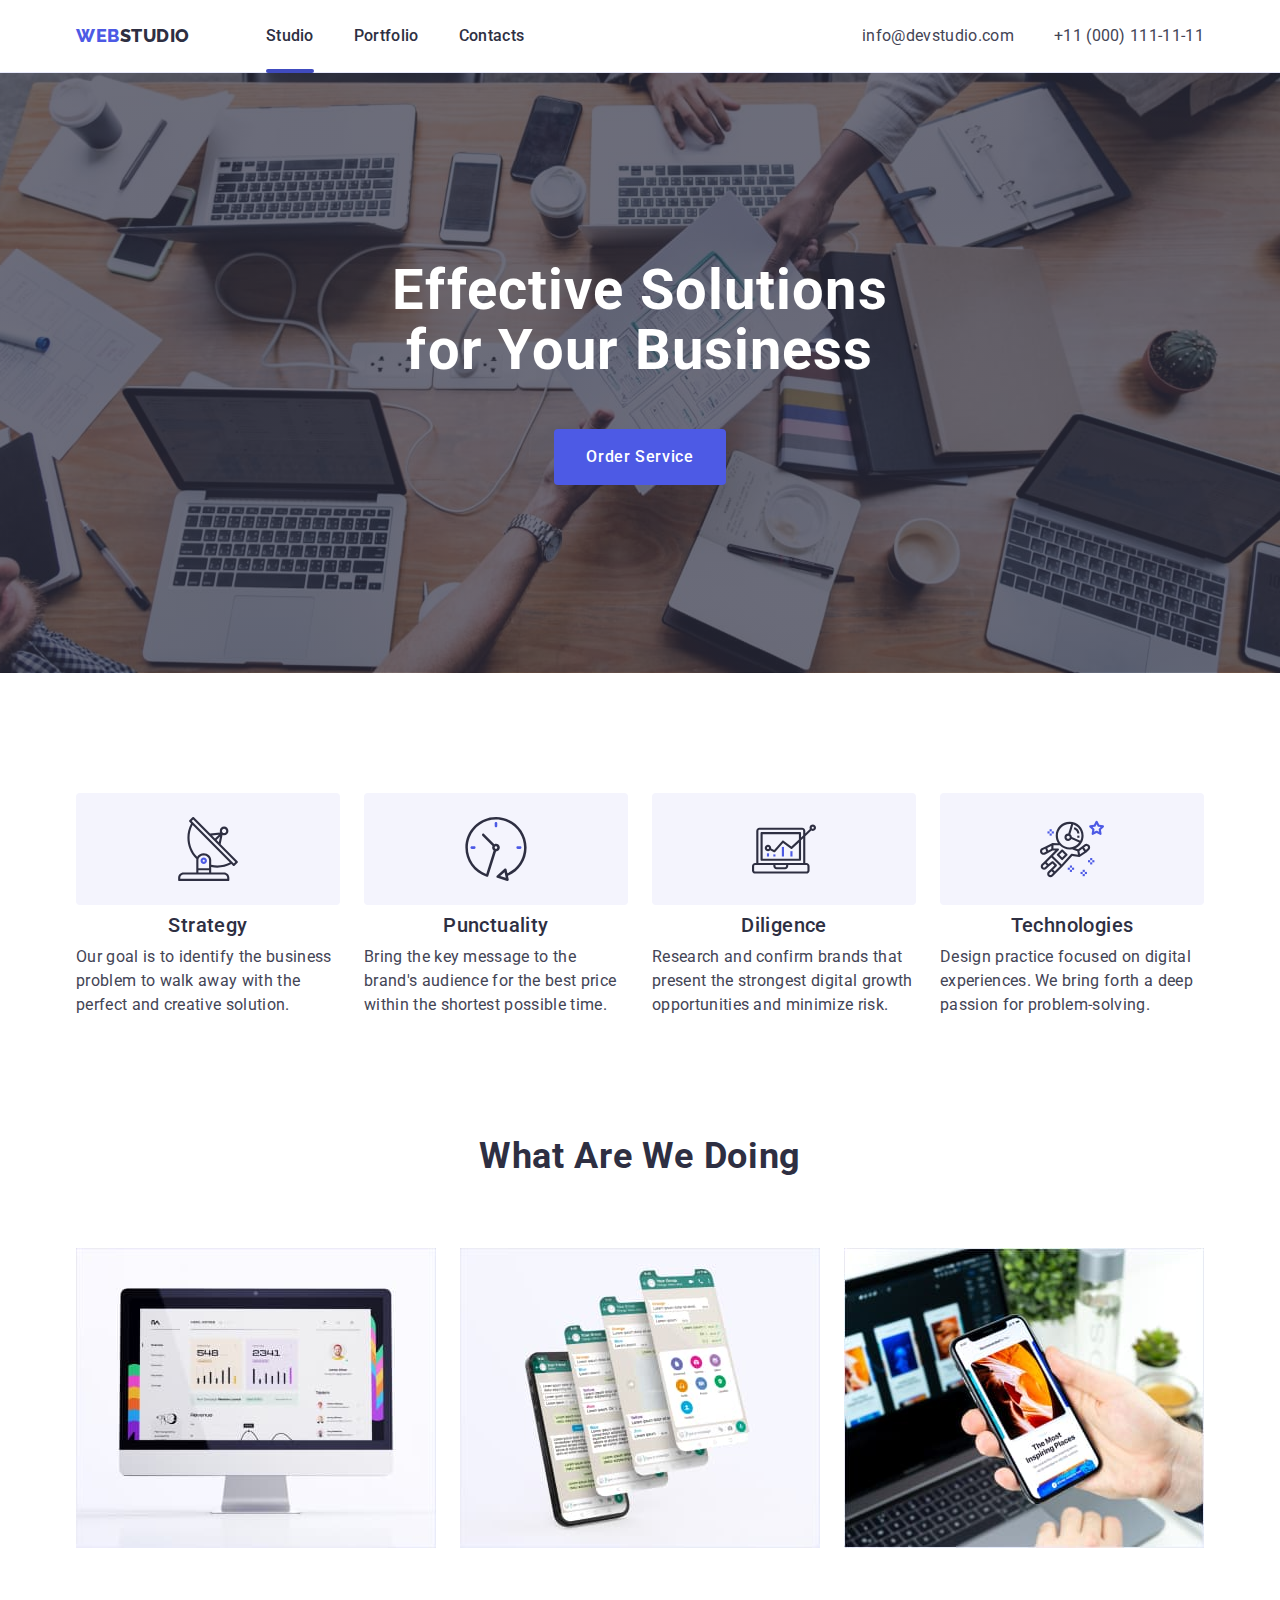
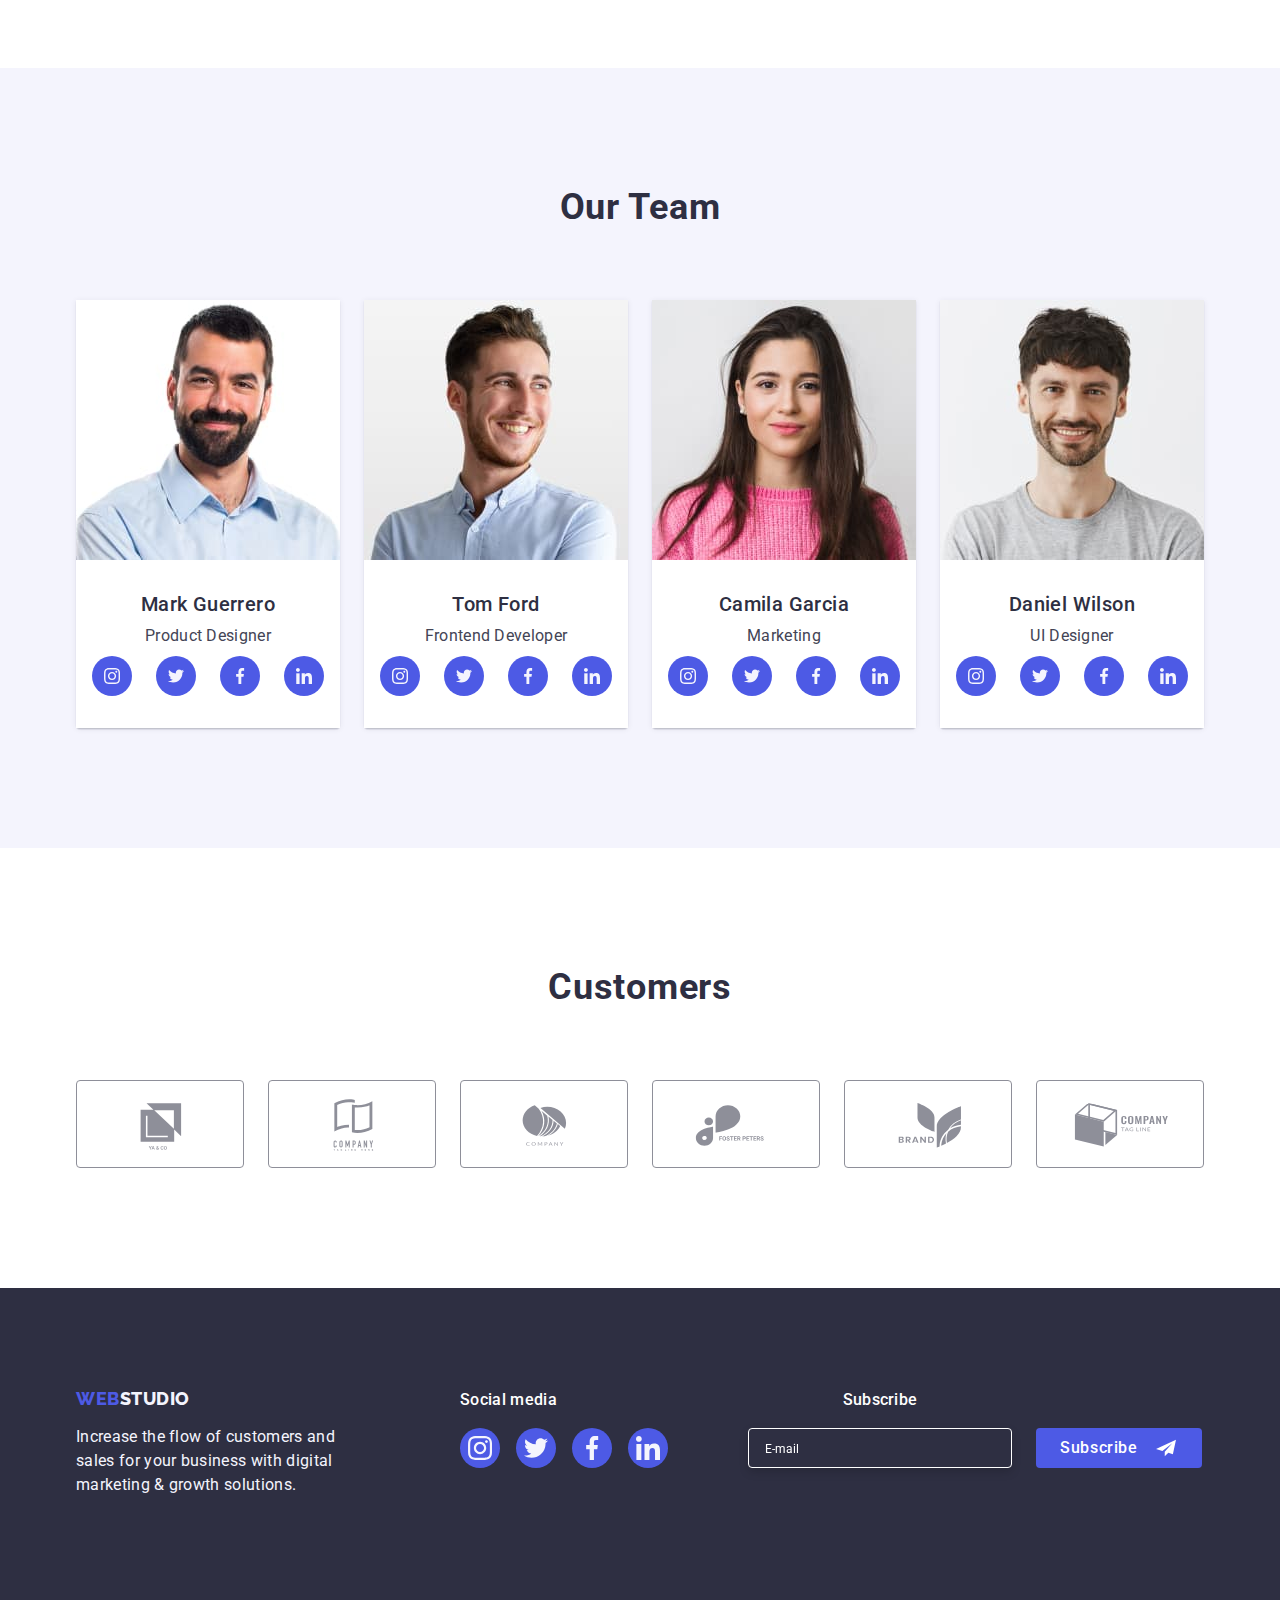
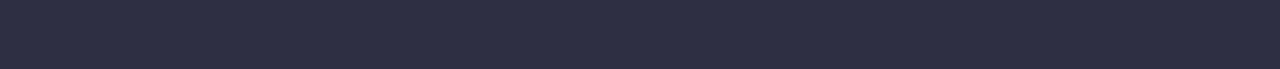
<file: index.html>
<!DOCTYPE html>
<html lang="en">
  <head>
    <meta charset="UTF-8" />
    <meta http-equiv="X-UA-Compatible" content="IE=edge" />
    <meta name="viewport" content="width=device-width, initial-scale=1.0" />

    <link rel="preconnect" href="https://fonts.googleapis.com" />
    <link rel="preconnect" href="https://fonts.gstatic.com" crossorigin />
    <link
      href="https://fonts.googleapis.com/css2?family=Raleway:wght@800&family=Roboto:wght@400;500;700;900&display=swap"
      rel="stylesheet"
    />
    <title>Studio</title>
    <link
      rel="stylesheet"
      href="https://cdn.jsdelivr.net/npm/modern-normalize@1.1.0/modern-normalize.min.css"
    />
    <link rel="stylesheet" href="./css/styles.css" />
    <link rel="stylesheet" href="./css/media.css" />
    <link rel="stylesheet" href="./css/mobile.css" />
  </head>

  <body>
    <!--============================Header =========================-->
    <header class="header">
      <div class="container page-header-container">
        <nav class="navigate">
          <a href="./index.html" class="logo link"
            >Web<span class="logo-color">Studio</span></a
          >
          <ul class="site-nav list">
            <li class="head-link">
              <a href="./index.html" class="link padding-link activ">Studio</a>
            </li>
            <li class="head-link">
              <a href="./portfolio.html" class="link padding-link">Portfolio</a>
            </li>
            <li class="head-link"><a href="" class="link padding-link">Contacts</a></li>
          </ul>
        </nav>
        <button type="button" class="mobile-menu-open" data-menu-open>
          <svg width="32" height="22" class="mobile-menu-clik">
            <use href="./images/icons.svg#icon-menu"></use>
          </svg>
        </button>
        <address class="auth-address">
          <ul class="auth-nav list">
            <li>
              <a href="mailto:info@devstudio.com" class="link padding-link-auth"
                >info@devstudio.com</a
              >
            </li>
            <li>
              <a href="tel:+110001111111" class="link padding-link-auth"
                >+11 (000) 111-11-11</a
              >
            </li>
          </ul>
        </address>
      </div>
      <!-- ==================Mobile-menu====================== -->
      <div class="mobile-menu-window" data-menu>
        <div class="container mobile-menu-container">
          <div>
            <button type="button" class="mobile-menu-close" data-menu-close>
              <svg width="8" height="8" class="button-effects">
                <use href="./images/icons.svg#icon-close"></use>
              </svg>
            </button>
            <ul class="site-nav-menu list">
              <li class="head-link-menu">
                <a
                  href="./index.html"
                  class="link padding-link-menu padding-link-menu-color"
                  >Studio</a
                >
              </li>
              <li class="head-link-menu">
                <a href="./portfolio.html" class="link padding-link-menu">Portfolio</a>
              </li>
              <li class="head-link-menu">
                <a href="" class="link padding-link-menu">Contacts</a>
              </li>
            </ul>
          </div>
          <div>
            <ul class="auth-nav-menu list">
              <li class="mobile-menu-adress">
                <a
                  href="tel:+110001111111"
                  class="link padding-link-menu padding-link-number"
                  >+11 (000) 111-11-11</a
                >
              </li>
              <li>
                <a
                  href="mailto:info@devstudio.com"
                  class="link padding-link-menu padding-link-mail"
                  >info@devstudio.com</a
                >
              </li>
            </ul>
            <ul class="social-link-menu list">
              <li class="social-link-item">
                <a href="" class="social-list-link">
                  <svg width="16" height="16" class="social-link-net-menu">
                    <use href="./images/icons.svg#icon-instagram"></use>
                  </svg>
                </a>
              </li>
              <li class="social-link-item">
                <a href="" class="social-list-link-menu">
                  <svg width="16" height="16" class="social-link-net-menu">
                    <use href="./images/icons.svg#icon-twitter"></use>
                  </svg>
                </a>
              </li>
              <li class="social-link-item">
                <a href="" class="social-list-link">
                  <svg width="16" height="16" class="social-link-net-menu">
                    <use href="./images/icons.svg#icon-facebook"></use>
                  </svg>
                </a>
              </li>
              <li class="social-link-item">
                <a href="" class="social-list-link">
                  <svg width="16" height="16" class="social-link-net">
                    <use href="./images/icons.svg#icon-linkedin"></use>
                  </svg>
                </a>
              </li>
            </ul>
          </div>
        </div>
      </div>
    </header>
    <!---------------------------Section 1 --------------------------------->
    <main>
      <section class="hero">
        <div class="container">
          <h1 class="hero-title">Effective Solutions for Your Business</h1>
          <button type="button" class="button" data-modal-open>Order Service</button>
        </div>
      </section>
      <!-- =====================section 2 ==============================-->
      <section class="section section-features">
        <div class="container">
          <h2 class="visually-hidden">features</h2>
          <ul class="feature-list list">
            <li class="feature-text">
              <div class="feature-icon">
                <svg width="64" height="64">
                  <use href="./images/icons.svg#icon-antenna"></use>
                </svg>
              </div>
              <h3 class="title">Strategy</h3>
              <p class="text">
                Our goal is to identify the business problem to walk away with the perfect
                and creative solution.
              </p>
            </li>
            <li class="feature-text">
              <div class="feature-icon">
                <svg width="64" height="64">
                  <use href="./images/icons.svg#icon-clock"></use>
                </svg>
              </div>
              <h3 class="title">Punctuality</h3>
              <p class="text">
                Bring the key message to the brand's audience for the best price within
                the shortest possible time.
              </p>
            </li>
            <li class="feature-text">
              <div class="feature-icon">
                <svg width="64" height="64">
                  <use href="./images/icons.svg#icon-diagram"></use>
                </svg>
              </div>
              <h3 class="title">Diligence</h3>
              <p class="text">
                Research and confirm brands that present the strongest digital growth
                opportunities and minimize risk.
              </p>
            </li>
            <li class="feature-text">
              <div class="feature-icon">
                <svg width="64" height="64">
                  <use href="./images/icons.svg#icon-astronaut"></use>
                </svg>
              </div>
              <h3 class="title">Technologies</h3>
              <p class="text">
                Design practice focused on digital experiences. We bring forth a deep
                passion for problem-solving.
              </p>
            </li>
          </ul>
        </div>
      </section>

      <!--=========================section 3 ============================-->
      <section class="section-work">
        <div class="container">
          <h2 class="section-title">What are we doing</h2>
          <ul class="work-list list">
            <li class="work-img">
              <img src="./images/img1.jpg" alt="overview" width="360" />
            </li>
            <li class="work-img">
              <img src="./images/img2.jpg" alt="mobile" width="360" />
            </li>
            <li class="work-img">
              <img src="./images/img3.jpg" alt="design" width="360" />
            </li>
          </ul>
        </div>
      </section>
      <!--========================section 4 =============================-->
      <section class="section section-team">
        <div class="container">
          <h2 class="section-title">Our Team</h2>
          <ul class="team-list list">
            <li class="team-pic">
              <img src="./images/Mark.jpg" alt="Mark" width="264" />
              <div class="team-name-prof">
                <h3 class="title-team">Mark Guerrero</h3>
                <p class="text-team">Product Designer</p>
                <ul class="social-link list">
                  <li class="social-link-item">
                    <a href="" class="social-list-link">
                      <svg width="16" height="16" class="social-link-net">
                        <use href="./images/icons.svg#icon-instagram"></use>
                      </svg>
                    </a>
                  </li>
                  <li class="social-link-item">
                    <a href="" class="social-list-link">
                      <svg width="16" height="16" class="social-link-net">
                        <use href="./images/icons.svg#icon-twitter"></use>
                      </svg>
                    </a>
                  </li>
                  <li class="social-link-item">
                    <a href="" class="social-list-link">
                      <svg width="16" height="16" class="social-link-net">
                        <use href="./images/icons.svg#icon-facebook"></use>
                      </svg>
                    </a>
                  </li>
                  <li class="social-link-item">
                    <a href="" class="social-list-link">
                      <svg width="16" height="16" class="social-link-net">
                        <use href="./images/icons.svg#icon-linkedin"></use>
                      </svg>
                    </a>
                  </li>
                </ul>
              </div>
            </li>
            <li class="team-pic">
              <img src="./images/Tom.jpg" alt="Tom" width="264" />
              <div class="team-name-prof">
                <h3 class="title-team">Tom Ford</h3>
                <p class="text-team">Frontend Developer</p>
                <ul class="social-link list">
                  <li class="social-link-item">
                    <a href="" class="social-list-link">
                      <svg width="16" height="16" class="social-link-net">
                        <use href="./images/icons.svg#icon-instagram"></use>
                      </svg>
                    </a>
                  </li>
                  <li class="social-link-item">
                    <a href="" class="social-list-link">
                      <svg width="16" height="16" class="social-link-net">
                        <use href="./images/icons.svg#icon-twitter"></use>
                      </svg>
                    </a>
                  </li>
                  <li class="social-link-item">
                    <a href="" class="social-list-link">
                      <svg width="16" height="16" class="social-link-net">
                        <use href="./images/icons.svg#icon-facebook"></use>
                      </svg>
                    </a>
                  </li>
                  <li class="social-link-item">
                    <a href="" class="social-list-link">
                      <svg width="16" height="16" class="social-link-net">
                        <use href="./images/icons.svg#icon-linkedin"></use>
                      </svg>
                    </a>
                  </li>
                </ul>
              </div>
            </li>
            <li class="team-pic">
              <img src="./images/Camila.jpg" alt="Camila" width="264" />
              <div class="team-name-prof">
                <h3 class="title-team">Camila Garcia</h3>
                <p class="text-team">Marketing</p>
                <ul class="social-link list">
                  <li class="social-link-item">
                    <a href="" class="social-list-link">
                      <svg width="16" height="16" class="social-link-net">
                        <use href="./images/icons.svg#icon-instagram"></use>
                      </svg>
                    </a>
                  </li>
                  <li class="social-link-item">
                    <a href="" class="social-list-link">
                      <svg width="16" height="16" class="social-link-net">
                        <use href="./images/icons.svg#icon-twitter"></use>
                      </svg>
                    </a>
                  </li>
                  <li class="social-link-item">
                    <a href="" class="social-list-link">
                      <svg width="16" height="16" class="social-link-net">
                        <use href="./images/icons.svg#icon-facebook"></use>
                      </svg>
                    </a>
                  </li>
                  <li class="social-link-item">
                    <a href="" class="social-list-link">
                      <svg width="16" height="16" class="social-link-net">
                        <use href="./images/icons.svg#icon-linkedin"></use>
                      </svg>
                    </a>
                  </li>
                </ul>
              </div>
            </li>
            <li class="team-pic">
              <img src="./images/Daniel.jpg" alt="Daniel" width="264" />
              <div class="team-name-prof">
                <h3 class="title-team">Daniel Wilson</h3>
                <p class="text-team">UI Designer</p>
                <ul class="social-link list">
                  <li class="social-link-item">
                    <a href="" class="social-list-link">
                      <svg width="16" height="16" class="social-link-net">
                        <use href="./images/icons.svg#icon-instagram"></use>
                      </svg>
                    </a>
                  </li>
                  <li class="social-link-item">
                    <a href="" class="social-list-link">
                      <svg width="16" height="16" class="social-link-net">
                        <use href="./images/icons.svg#icon-twitter"></use>
                      </svg>
                    </a>
                  </li>
                  <li class="social-link-item">
                    <a href="" class="social-list-link">
                      <svg width="16" height="16" class="social-link-net">
                        <use href="./images/icons.svg#icon-facebook"></use>
                      </svg>
                    </a>
                  </li>
                  <li class="social-link-item">
                    <a href="" class="social-list-link">
                      <svg width="16" height="16" class="social-link-net">
                        <use href="./images/icons.svg#icon-linkedin"></use>
                      </svg>
                    </a>
                  </li>
                </ul>
              </div>
            </li>
          </ul>
        </div>
      </section>
      <!-- ======================Section 5=============== -->
      <section class="section section-customers">
        <div class="container">
          <h2 class="section-title">Customers</h2>
          <ul class="client-link list">
            <li class="client-link-customer">
              <a href="" class="customers-link">
                <svg width="104" height="56" class="icon-color">
                  <use href="./images/icons.svg#icon-logo"></use>
                </svg>
              </a>
            </li>
            <li class="client-link-customer">
              <a href="" class="customers-link">
                <svg width="104" height="56" class="icon-color">
                  <use href="./images/icons.svg#icon-logo1"></use>
                </svg>
              </a>
            </li>
            <li class="client-link-customer">
              <a href="" class="customers-link">
                <svg width="104" height="56" class="icon-color">
                  <use href="./images/icons.svg#icon-logo2"></use>
                </svg>
              </a>
            </li>
            <li class="client-link-customer">
              <a href="" class="customers-link">
                <svg width="104" height="56" class="icon-color">
                  <use href="./images/icons.svg#icon-logo3"></use>
                </svg>
              </a>
            </li>
            <li class="client-link-customer">
              <a href="" class="customers-link">
                <svg width="104" height="56" class="icon-color">
                  <use href="./images/icons.svg#icon-logo4"></use>
                </svg>
              </a>
            </li>
            <li class="client-link-customer">
              <a href="" class="customers-link">
                <svg width="104" height="56" class="icon-color">
                  <use href="./images/icons.svg#icon-logo5"></use>
                </svg>
              </a>
            </li>
          </ul>
        </div>
      </section>
    </main>
    <!-- --------------------------Footer ------------------------------->
    <footer class="footer">
      <div class="container footer-section">
        <div class="footer-content">
          <a href="./index.html" class="logo link footer-link"
            >Web<span class="logo-footer">Studio</span></a
          >
          <p class="text-footer">
            Increase the flow of customers and sales for your business with digital
            marketing & growth solutions.
          </p>
        </div>
        <div class="social">
          <p class="social-media">Social media</p>
          <ul class="social-link-footer list">
            <li class="social-link-icon">
              <a href="#" class="social-link-icon-item">
                <svg width="24" height="24" class="social-link-hover">
                  <use href="./images/icons.svg#icon-instagram"></use>
                </svg>
              </a>
            </li>
            <li class="social-link-icon">
              <a href="#" class="social-link-icon-item">
                <svg width="24" height="24" class="social-link-hover">
                  <use href="./images/icons.svg#icon-twitter"></use>
                </svg>
              </a>
            </li>
            <li class="social-link-icon">
              <a href="#" class="social-link-icon-item">
                <svg width="24" height="24" class="social-link-hover">
                  <use href="./images/icons.svg#icon-facebook"></use>
                </svg>
              </a>
            </li>
            <li class="social-link-icon">
              <a href="#" class="social-link-icon-item">
                <svg width="24" height="24" class="social-link-hover">
                  <use href="./images/icons.svg#icon-linkedin"></use>
                </svg>
              </a>
            </li>
          </ul>
        </div>
        <div class="subscribe">
          <label class="subscribe-label">
            <span class="subscribe-title">Subscribe</span>
            <input
              type="email"
              name="user-email"
              class="subscribe-input"
              placeholder="E-mail"
            />
          </label>
          <button type="submit" class="subscribe-button">
            Subscribe
            <svg width="24" height="20" class="subscribe-link-footer">
              <use href="./images/icons.svg#icon-icon-send"></use>
            </svg>
          </button>
        </div>
      </div>
    </footer>
    <!-- ===========================Modal Window ===================== -->
    <div class="backdrop is-hidden" data-modal>
      <div class="modal-window">
        <button type="button" class="modal-button" data-modal-close>
          <svg width="8" height="8" class="button-effects">
            <use href="./images/icons.svg#icon-close"></use>
          </svg>
        </button>
        <p class="modal-title">Leave your contacts and we will call you back</p>
        <form>
          <div class="modal-menu">
            <label for="user-name" class="label-text">Name</label>
            <div class="input-wrap">
              <input type="text" name="user-name" class="modal-input" id="user-name" />
              <svg width="18" height="18" class="modal-icon">
                <use href="./images/icons.svg#icon-name"></use>
              </svg>
            </div>
          </div>
          <div class="modal-menu">
            <label for="user-phone" class="label-text">Phone</label>
            <div class="input-wrap">
              <input type="tel" name="user-phone" class="modal-input" id="user-phone" />
              <svg width="18" height="24" class="modal-icon">
                <use href="./images/icons.svg#icon-phone"></use>
              </svg>
            </div>
          </div>
          <div class="modal-menu">
            <label for="user-email" class="label-text">Email</label>
            <div class="input-wrap">
              <input type="email" name="user-email" class="modal-input" id="user-email" />
              <svg width="18" height="24" class="modal-icon">
                <use href="./images/icons.svg#icon-email"></use>
              </svg>
            </div>
          </div>
          <div class="modal-menu">
            <label for="user-comment" class="label-text">Comment</label>
            <textarea
              name="user-comment"
              id="user-comment"
              class="text-comment"
              placeholder="Text input"
            ></textarea>
          </div>
          <div class="privacy-click">
            <input
              type="checkbox"
              id="privacy"
              name="privacy"
              value="true"
              class="modal-click visually-hidden"
            />
            <label for="privacy" class="policy-text">
              <span>
                <svg width="10" height="8" class="vector">
                  <use href="./images/icons.svg#icon-Vector"></use>
                </svg> </span
              >I accept the terms and conditions of the
              <a href="./index.html" class="policy-text-link-clik">Privacy Policy</a>
            </label>
          </div>
          <button type="submit" class="button">Send</button>
        </form>
      </div>
    </div>
    <script src="./js/mobile-menu.js"></script>
    <script src="./js/modal.js"></script>
  </body>
</html>

<!-- data-modal-open data-modal-close data-modal -->
</file>
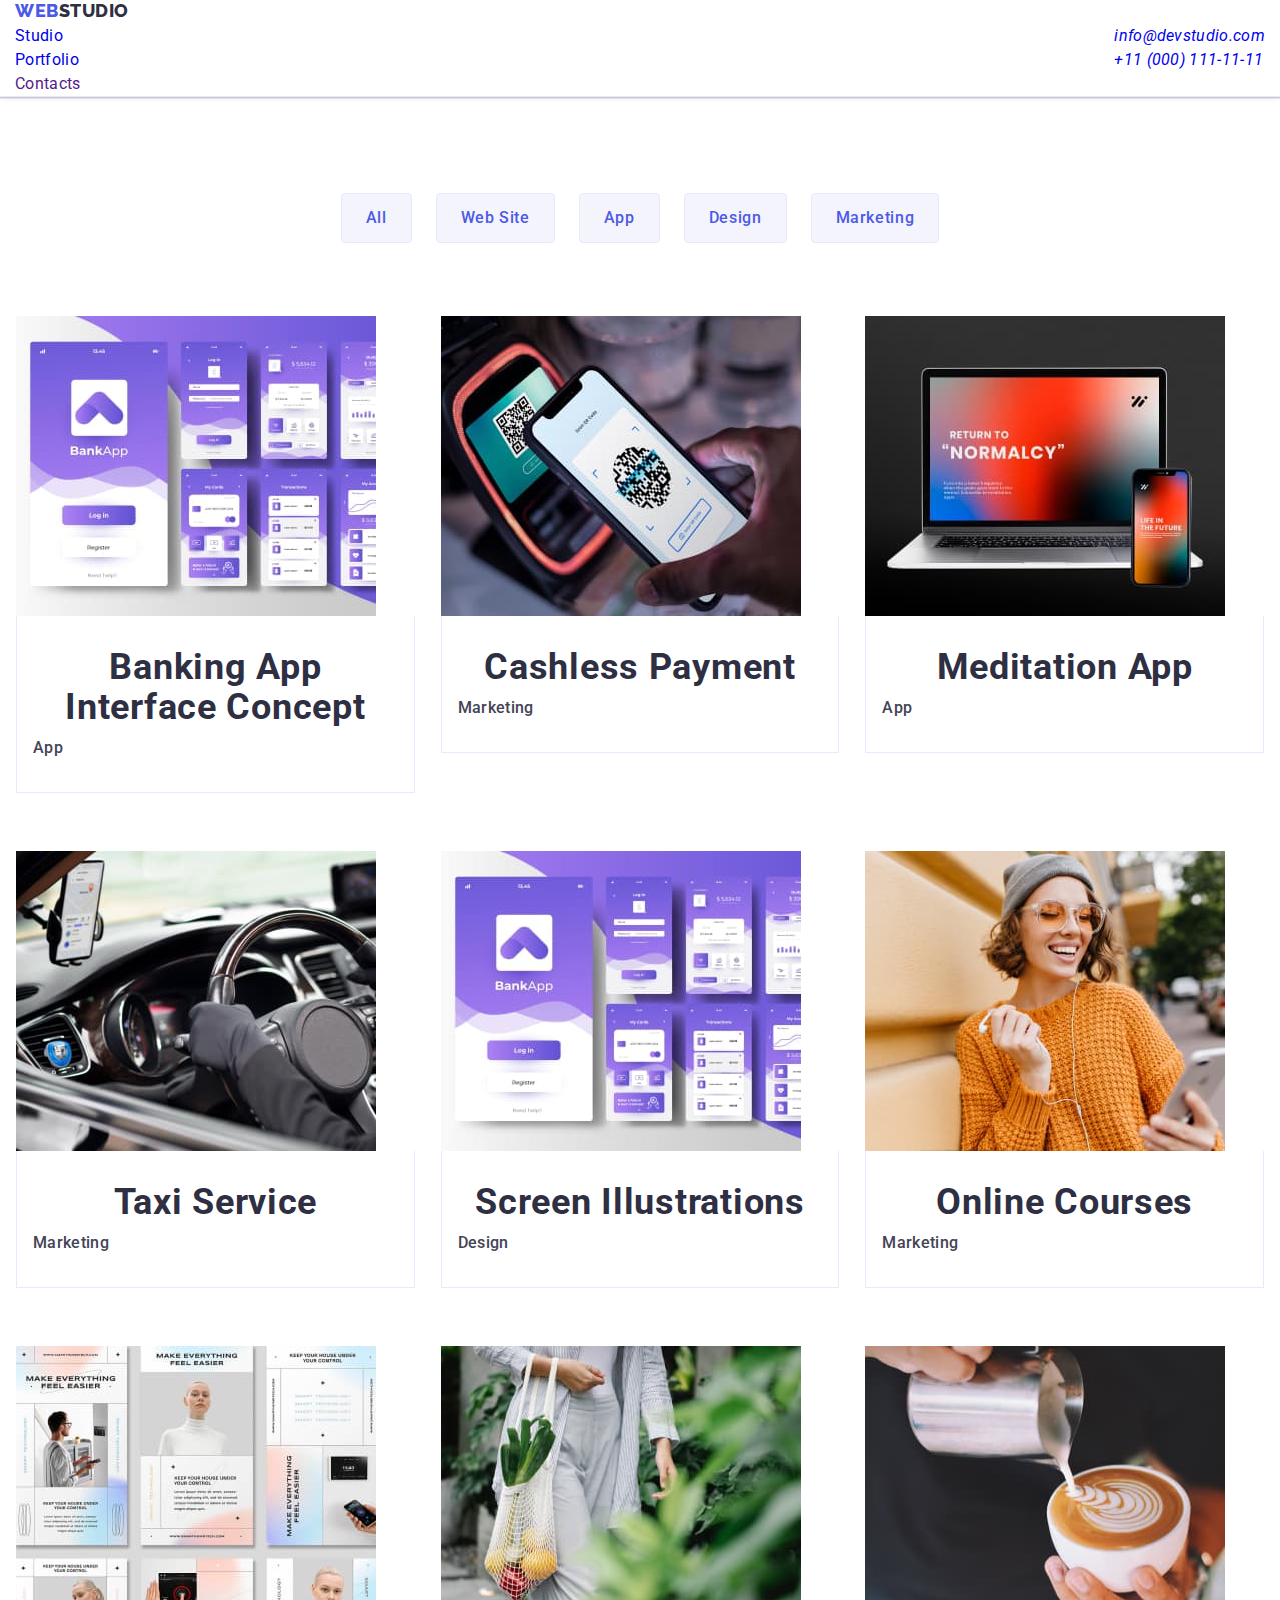
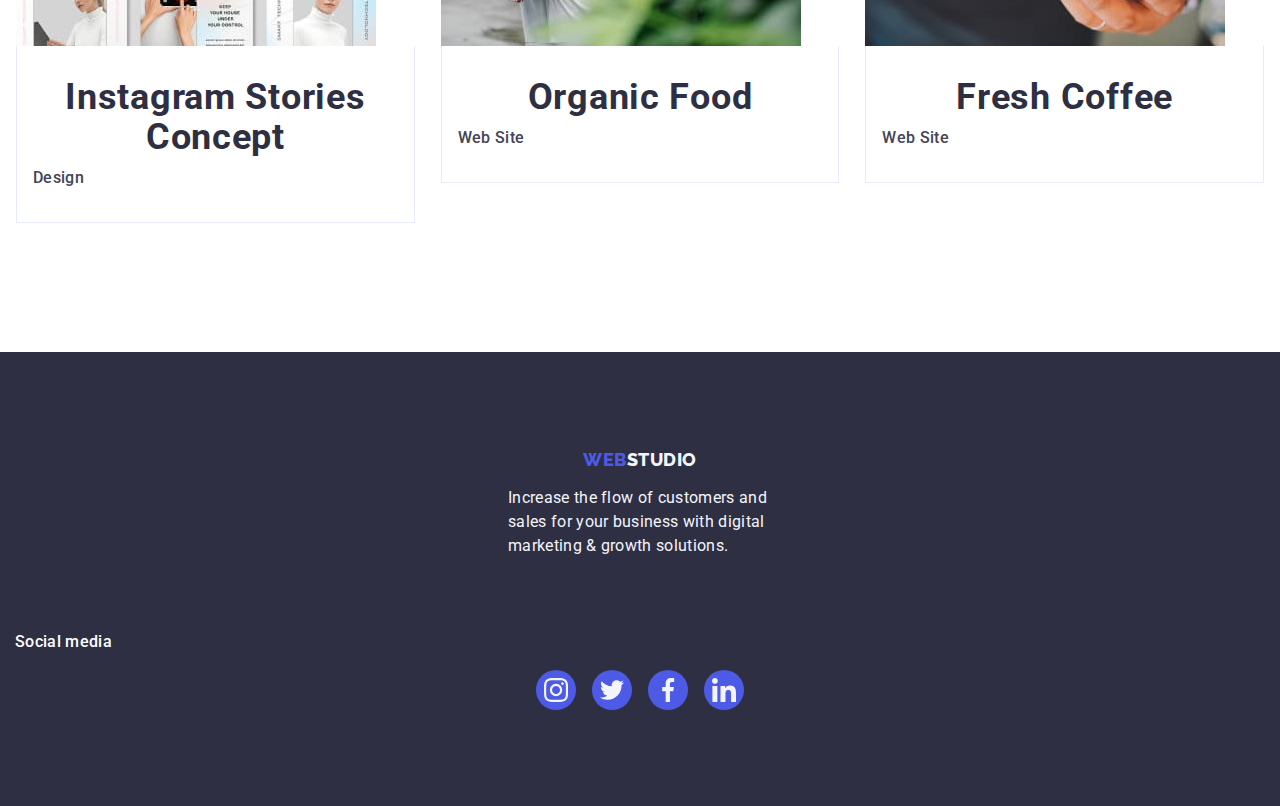
<file: portfolio.html>
<!DOCTYPE html>
<html lang="en">
  <head>
    <meta charset="UTF-8" />
    <meta http-equiv="X-UA-Compatible" content="IE=edge" />
    <meta name="viewport" content="width=device-width, initial-scale=1.0" />

    <link rel="preconnect" href="https://fonts.googleapis.com" />
    <link rel="preconnect" href="https://fonts.gstatic.com" crossorigin />
    <link
      href="https://fonts.googleapis.com/css2?family=Raleway:wght@800&family=Roboto:wght@400;500;700;900&display=swap"
      rel="stylesheet"
    />
    <title>Portfolio</title>
    <link
      rel="stylesheet"
      href="https://cdn.jsdelivr.net/npm/modern-normalize@1.1.0/modern-normalize.min.css"
    />
    <link rel="stylesheet" href="./css/styles.css" />
  </head>
  <body>
    <header class="header">
      <div class="container page-header-container">
        <!--====================   Top Line ==================-->
        <nav class="navigate">
          <a href="./index.html" class="logo link"
            >Web<span class="logo-color">Studio</span></a
          >
          <ul class="site-nav list">
            <li class="head-link">
              <a href="./index.html" class="link padding-link">Studio</a>
            </li>
            <li class="head-link">
              <a href="./portfolio.html" class="link padding-link activ">Portfolio</a>
            </li>
            <li class="head-link">
              <a href="" class="link padding-link">Contacts</a>
            </li>
          </ul>
        </nav>
        <address class="auth-address">
          <ul class="auth-nav list">
            <li>
              <a href="mailto:info@devstudio.com" class="link padding-link"
                >info@devstudio.com</a
              >
            </li>
            <li>
              <a href="tel:+110001111111" class="link padding-link"
                >+11 (000) 111-11-11</a
              >
            </li>
          </ul>
        </address>
      </div>
    </header>
    <!--=================== Page content  ====================-->
    <main>
      <section class="section-portfolio">
        <div class="container section-poltfolio">
          <h1 hidden>Portfolio</h1>
          <!--================ Top button================== -->
          <ul class="list button-list">
            <li class="button-line">
              <button type="button" class="button-portfolio">All</button>
            </li>
            <li class="button-line">
              <button type="button" class="button-portfolio">Web Site</button>
            </li>
            <li class="button-line">
              <button type="button" class="button-portfolio">App</button>
            </li>
            <li class="button-line">
              <button type="button" class="button-portfolio">Design</button>
            </li>
            <li class="button-line">
              <button type="button" class="button-portfolio">Marketing</button>
            </li>
          </ul>
          <!--==============  Work Content ================-->
          <ul class="our-work list">
            <li class="work-fon">
              <a href="" class="portfolio-link link">
                <div class="work-img-fon">
                  <img src="./images/Portfolio/Banking.jpg" alt="Banking" width="360" />
                  <p class="our-work-best">
                    14 Stylish and User-Friendly App Design Concepts · Task Manager App ·
                    Calorie Tracker App · Exotic Fruit Ecommerce App · Cloud Storage App
                  </p>
                </div>
                <div class="work-link">
                  <h2 class="title">Banking App Interface Concept</h2>
                  <p class="text">App</p>
                </div>
              </a>
            </li>
            <li class="work-fon">
              <a href="" class="portfolio-link link">
                <div class="work-img-fon">
                  <img src="./images/Portfolio/Payment.jpg" alt="Payment" width="360" />
                  <p class="our-work-best">
                    14 Stylish and User-Friendly App Design Concepts · Task Manager App ·
                    Calorie Tracker App · Exotic Fruit Ecommerce App · Cloud Storage App
                  </p>
                </div>
                <div class="work-link">
                  <h2 class="title">Cashless Payment</h2>
                  <p class="text">Marketing</p>
                </div>
              </a>
            </li>
            <li class="work-fon">
              <a href="" class="portfolio-link link">
                <div class="work-img-fon">
                  <img
                    src="./images/Portfolio/Meditation.jpg"
                    alt="Meditation"
                    width="360"
                  />
                  <p class="our-work-best">
                    14 Stylish and User-Friendly App Design Concepts · Task Manager App ·
                    Calorie Tracker App · Exotic Fruit Ecommerce App · Cloud Storage App
                  </p>
                </div>
                <div class="work-link">
                  <h2 class="title">Meditation App</h2>
                  <p class="text">App</p>
                </div>
              </a>
            </li>
            <li class="work-fon">
              <a href="" class="portfolio-link link">
                <div class="work-img-fon">
                  <img src="./images/Portfolio/Taxi.jpg" alt="Taxi" width="360" />
                  <p class="our-work-best">
                    14 Stylish and User-Friendly App Design Concepts · Task Manager App ·
                    Calorie Tracker App · Exotic Fruit Ecommerce App · Cloud Storage App
                  </p>
                </div>
                <div class="work-link">
                  <h2 class="title">Taxi Service</h2>
                  <p class="text">Marketing</p>
                </div>
              </a>
            </li>
            <li class="work-fon">
              <a href="" class="portfolio-link link">
                <div class="work-img-fon">
                  <img src="./images/Portfolio/Banking.jpg" alt="Screen" width="360" />
                  <p class="our-work-best">
                    14 Stylish and User-Friendly App Design Concepts · Task Manager App ·
                    Calorie Tracker App · Exotic Fruit Ecommerce App · Cloud Storage App
                  </p>
                </div>
                <div class="work-link">
                  <h2 class="title">Screen Illustrations</h2>
                  <p class="text">Design</p>
                </div>
              </a>
            </li>
            <li class="work-fon">
              <a href="" class="portfolio-link link">
                <div class="work-img-fon">
                  <img src="./images/Portfolio/Courses.jpg" alt="Courses" width="360" />
                  <p class="our-work-best">
                    14 Stylish and User-Friendly App Design Concepts · Task Manager App ·
                    Calorie Tracker App · Exotic Fruit Ecommerce App · Cloud Storage App
                  </p>
                </div>
                <div class="work-link">
                  <h2 class="title">Online Courses</h2>
                  <p class="text">Marketing</p>
                </div>
              </a>
            </li>
            <li class="work-fon">
              <a href="" class="portfolio-link link">
                <div class="work-img-fon">
                  <img src="./images/Portfolio/Stories.jpg" alt="Stories" width="360" />
                  <p class="our-work-best">
                    14 Stylish and User-Friendly App Design Concepts · Task Manager App ·
                    Calorie Tracker App · Exotic Fruit Ecommerce App · Cloud Storage App
                  </p>
                </div>
                <div class="work-link">
                  <h2 class="title">Instagram Stories Concept</h2>
                  <p class="text">Design</p>
                </div>
              </a>
            </li>
            <li class="work-fon">
              <a href="" class="portfolio-link link">
                <div class="work-img-fon">
                  <img src="./images/Portfolio/Food.jpg" alt="Food" width="360" />
                  <p class="our-work-best">
                    14 Stylish and User-Friendly App Design Concepts · Task Manager App ·
                    Calorie Tracker App · Exotic Fruit Ecommerce App · Cloud Storage App
                  </p>
                </div>
                <div class="work-link">
                  <h2 class="title">Organic Food</h2>
                  <p class="text">Web Site</p>
                </div>
              </a>
            </li>
            <li class="work-fon">
              <a href="" class="portfolio-link link">
                <div class="work-img-fon">
                  <img src="./images/Portfolio/Coffee.jpg" alt="Coffee" width="360" />
                  <p class="our-work-best">
                    14 Stylish and User-Friendly App Design Concepts · Task Manager App ·
                    Calorie Tracker App · Exotic Fruit Ecommerce App · Cloud Storage App
                  </p>
                </div>
                <div class="work-link">
                  <h2 class="title">Fresh Coffee</h2>
                  <p class="text">Web Site</p>
                </div>
              </a>
            </li>
          </ul>
        </div>
      </section>
    </main>
    <!-- ============================Footer=============================== -->
    <footer class="footer">
      <div class="container footer-section">
        <div class="footer-content">
          <a href="./index.html" class="logo link footer-link"
            >Web<span class="logo-footer">Studio</span></a
          >
          <p class="text-footer">
            Increase the flow of customers and sales for your business with digital
            marketing & growth solutions.
          </p>
        </div>
        <div class="sosial-media">
          <p class="social-media">Social media</p>
          <ul class="social-link-footer list">
            <li class="social-link-icon">
              <a href="#" class="social-link-icon-item">
                <svg width="24" height="24" class="social-link-hover">
                  <use href="./images/icons.svg#icon-instagram"></use>
                </svg>
              </a>
            </li>
            <li class="social-link-icon">
              <a href="#" class="social-link-icon-item">
                <svg width="24" height="24" class="social-link-hover">
                  <use href="./images/icons.svg#icon-twitter"></use>
                </svg>
              </a>
            </li>
            <li class="social-link-icon">
              <a href="#" class="social-link-icon-item">
                <svg width="24" height="24" class="social-link-hover">
                  <use href="./images/icons.svg#icon-facebook"></use>
                </svg>
              </a>
            </li>
            <li class="social-link-icon">
              <a href="#" class="social-link-icon-item">
                <svg width="24" height="24" class="social-link-hover">
                  <use href="./images/icons.svg#icon-linkedin"></use>
                </svg>
              </a>
            </li>
          </ul>
        </div>
      </div>
    </footer>
  </body>
</html>
</file>
<file: css/styles.css>
:root {
  --primary-text-color: #434455;
  --title-text-color: #2e2f42;
  --accent-color: #4d5ae5;
  --primari-white-color: #ffffff;
  --background: #f4f4fd;
  --focus-hover-color: #404bbf;
  --botton-border-color: #e7e9fc;
  --gradient: linear-gradient(rgba(46, 47, 66, 0.7), rgba(46, 47, 66, 0.7));
}
h1,
h2,
h3,
h4,
h5,
h6,
p {
  margin: 0;
}
ul,
ol {
  margin: 0;
  padding: 0;
}
.list {
  list-style-type: none;
}
.link {
  text-decoration: none;
}
img {
  display: block;
  max-width: 100%;
  height: auto;
}
button {
  cursor: pointer;
}
body {
  background-color: var(--primari-white-color);
  color: var(--primary-text-color);
  font-family: Roboto, sans-serif;
  letter-spacing: 0.02em;
  font-size: 16px;
  line-height: 1.5;
}
/* .container {
  width: 1158px;
  margin: 0 auto;
  padding-left: 15px;
  padding-right: 15px;
} */

.container {
  width: 100%;
  margin: 0 auto;
  padding-left: 15px;
  padding-right: 15px;
}

/* ======================Header================= */
.header {
  background-color: var(--primari-white-color);
  border-bottom: 1px solid #e7e9fc;
  box-shadow: 0px 2px 1px rgba(46, 47, 66, 0.08), 0px 1px 1px rgba(46, 47, 66, 0.16),
    0px 1px 6px rgba(46, 47, 66, 0.08);
}
.page-header-container {
  display: flex;
  align-items: center;
  justify-content: space-between;
}

/* .page-header-container {
  display: flex;
} */
/* .navigate {
  display: flex;
  align-items: center;
} */
.logo {
  color: var(--accent-color);
  font-family: Raleway, sans-serif;
  font-weight: 800;
  font-size: 18px;
  line-height: 1.17;
  text-decoration: none;
  letter-spacing: 0.03em;
  text-transform: uppercase;
  /* margin-right: 76px; */
  display: inline-block;
  transition: background-color 250ms cubic-bezier(0.4, 0, 0.2, 1);
}
.logo-color {
  color: var(--title-text-color);
}
.logo:hover,
.logo:focus {
  color: var(--focus-hover-color);
  transition-duration: 250ms;
}

/* .head-link:not(:last-child) {
  margin-right: 40px;
} */
/* .padding-link {
  padding: 24px 0;
  display: inline-block;
  transition: color 250ms cubic-bezier(0.4, 0, 0.2, 1);
  position: relative;
  color: var(--title-text-color);
} */
/* .site-nav {
  color: var(--title-text-color);
  font-weight: 500;
  font-size: 16px;
  line-height: 1.5;
  display: flex; 
} */
/* .activ::after {
  display: block;
  content: "";
  width: 100%;
  height: 4px;
  border-radius: 2px;
  background-color: var(--focus-hover-color);
  position: absolute;
  bottom: -1px;
} */

/* .padding-link:hover,
.padding-link:focus {
  color: var(--focus-hover-color);
} */

/* .auth-address {
  font-style: normal;
  margin-left: auto;
} */
/* .auth-nav {
  display: flex;
  gap: 40px;
} */

/* .auth-nav > li > a {
  color: var(--primary-text-color);
  font-family: Roboto, sans-serif;
  font-weight: 400;
  font-size: 16px;
  line-height: 1.5;
} */

/* =====================Section 1 ===================== */
.hero {
  background-color: var(--title-text-color);
  /* padding-top: 188px;
  padding-bottom: 188px; */
  padding-top: 112px;
  padding-bottom: 112px;
  text-align: center;
  /* max-width: 1440px; */
  max-width: 428px;
  margin-left: auto;
  margin-right: auto;
  background-image: var(--gradient), url(../images/Dark-bg.jpg);
  background-repeat: no-repeat;
  background-position: center;
  background-size: cover;
}

@media (min-device-pixel-ratio: 2), (min-resolution: 192dpi), (min-resolution: 2dppx) {
  .hero-wrap {
    background-image: var(--gradient), url(../images/2x/Dark-bg-mob.jpg);
  }
}

.hero-title {
  color: var(--primari-white-color);
  font-weight: 700;
  font-size: 36px;
  line-height: 1.11;
  /* font-size: 56px;
  line-height: 1.07; */
  letter-spacing: 0.02em;
  max-width: 320px;
  margin: 0 auto;
  /* margin-bottom: 48px; */
  margin-bottom: 72px;
}
.button {
  color: var(--primari-white-color);
  background-color: var(--accent-color);
  font-family: Roboto, sans-serif;
  font-weight: 500;
  font-size: 16px;
  line-height: 1.5;
  letter-spacing: 0.04em;
  border-radius: 4px;
  margin: 0 auto;
  padding: 16px 32px;
  display: block;
  height: 56px;
  border: none;
  min-width: 169px;
  transition: background-color 250ms cubic-bezier(0.4, 0, 0.2, 1);
}
.button:hover,
.button:focus {
  color: var(--primari-white-color);
  background: var(--focus-hover-color);
  box-shadow: 0px 4px 4px rgba(0, 0, 0, 0.15);
  border-radius: 4px;
}
/* =========================Section 2=================== */

.section {
  /* padding-top: 120px;
  padding-bottom: 120px; */
  padding-top: 96px;
  padding-bottom: 96px;
}
.section-features {
  background-color: var(--primari-white-color);
}

.feature-list {
  background-color: var(--primari-white-color);
  display: flex;
  flex-wrap: wrap;
  gap: 72px;
  margin: 0 auto;
}
.feature-text {
  width: 100%;
  max-width: 396px;
  /* width: calc((100% - 72px) / 4); */
}
.feature-icon {
  background-color: var(--background);
  width: 264px;
  height: 112px;
  border-radius: 4px;
  display: flex;
  justify-content: center;
  align-items: center;
  margin-bottom: 8px;
}

/* .feature-text::before {
  display: inline-block;
  content: "";
  width: 264px;
  height: 112px;
  border-radius: 4px;
  background: var(--background);
  background-repeat: no-repeat;
  background-position: center;
} */

/* .icon-strategy::before {
  background-image: url(../images/Icon_img/strategy.svg);
}
.icon-punctuality::before {
  background-image: url(../images/Icon_img/punctuality.svg);
}
.icon-diligence::before {
  background-image: url(../images/Icon_img/diligence.svg);
}
.icon-tehnolodgies::before {
  background-image: url(../images/Icon_img/astronaut.svg);
} */

.title {
  color: var(--title-text-color);
  font-weight: 700;
  font-size: 36px;
  line-height: 1.11;
  text-align: center;
  letter-spacing: 0.02em;
  margin-bottom: 8px;
  text-align: center;
}
.text {
  color: var(--primary-text-color);
  font-family: Roboto, sans-serif;
  font-weight: 500;
  font-size: 16px;
  line-height: 1.5;
  letter-spacing: 0.02em;
}
.visually-hidden {
  position: absolute;
  width: 1px;
  height: 1px;
  margin: -1px;
  border: 0;
  padding: 0;
  white-space: nowrap;
  clip-path: inset(100%);
  clip: rect(0 0 0 0);
  overflow: hidden;
}

/* =========================Section 3 ================= */
.section-title {
  color: var(--title-text-color);
  font-weight: 700;
  font-size: 36px;
  line-height: 1.1;
  text-align: center;
  letter-spacing: 0.02em;
  text-transform: capitalize;
  margin-top: 0;
  margin-bottom: 72px;
}

.section-work {
  color: var(--primary-text-color);
  background-color: var(--primari-white-color);
  padding-bottom: 120px;
}

.work-list {
  display: flex;
  gap: 24px;
}
.work-img {
  width: calc((100% - 48px) / 3);
}

/* ========================= Section 4 =============== */
.section-team {
  background-color: var(--background);
}
.team-list {
  display: flex;
  flex-wrap: wrap;
  gap: 24px;
  justify-content: center;
}
.team-pic {
  /* width: calc((100% - 72px) / 4); */
  border-radius: 0px 0px 4px 4px;
  box-shadow: 0px 1px 6px rgba(46, 47, 66, 0.08), 0px 1px 1px rgba(46, 47, 66, 0.16),
    0px 2px 1px rgba(46, 47, 66, 0.08);
  width: 100%;
}
.team-name-prof {
  background-color: var(--primari-white-color);
  padding: 32px 0px;
  text-align: center;
}
.social-link {
  display: flex;
  justify-content: center;
  gap: 24px;
}

.social-link-item {
}
.social-list-link {
  width: 40px;
  height: 40px;
  border-radius: 50%;
  background-color: var(--accent-color);
  justify-content: center;
  display: flex;
  align-items: center;
  transition: background-color 250ms cubic-bezier(0.4, 0, 0.2, 1);

  /* transition: color 250ms cubic-bezier(0.4, 0, 0.2, 1); */
}
.social-link-net {
  fill: var(--background);
}
.social-list-link:hover,
.social-list-link:focus {
  background-color: var(--focus-hover-color);
}
.title-team {
  color: var(--title-text-color);
  font-weight: 500;
  font-size: 20px;
  line-height: 1.2;
  letter-spacing: 0.02em;
  margin-bottom: 8px;
  text-align: center;
}
.text-team {
  font-family: Roboto, sans-serif;
  letter-spacing: 0.02em;
  font-size: 16px;
  line-height: 1.5;
  text-align: center;
  margin-bottom: 8px;
}

/* =========================Section 5================= */
.client-link {
  display: flex;
  flex-wrap: wrap;
  justify-content: center;
  gap: 24px;
}
.client-link-customer {
  /* width: calc((100% - 120px) / 6); */
  width: 100%;
  height: 88px;
}
.customers-link {
  background-color: var(--primari-white-color);
  display: flex;
  justify-content: center;
  align-items: center;
  width: 100%;
  height: 100%;
  border-radius: 4px;
  border: 1px solid #8e8f99;
  color: #8e8f99;
  padding: 16px 32px;
  transition: border-color 250ms cubic-bezier(0.4, 0, 0.2, 1),
    color 250ms cubic-bezier(0.4, 0, 0.2, 1);
  transition: border 250ms cubic-bezier(0.4, 0, 0.2, 1),
    color 250ms cubic-bezier(0.4, 0, 0.2, 1);
}

.icon-color {
  fill: currentColor;
}
.customers-link:hover,
.customers-link:focus {
  color: var(--focus-hover-color);
  border-color: var(--focus-hover-color);
}

/* ========================= Footer ==================*/
.footer {
  background-color: var(--title-text-color);
  padding-top: 97px;
  padding-bottom: 96px;
  /* padding: 100px 0; */
}
.footer-section {
  /* align-items: baseline; */
  /* display: flex; */
  /* flex-wrap: wrap;  */
}
.footer-content {
  /* margin-right: 120px; */
  margin-bottom: 72px;
  text-align: center;
  /* margin-left: auto;
  margin-right: auto; */
}
.logo-footer {
  color: var(--background);
  font-family: Raleway, sans-serif;
  font-weight: 800;
  font-size: 18px;
  line-height: 1.17;
  text-decoration: none;
  letter-spacing: 0.03em;
  text-transform: uppercase;
}
.footer-link {
  display: inline-block;
  margin-bottom: 16px;
}
.text-footer {
  color: var(--background);
  width: 264px;
  margin-left: auto;
  margin-right: auto;
  text-align: left;
}

.social {
  text-align: center;
  margin-bottom: 72px;
  /* margin-right: 80px; */
}
.social-media {
  font-family: "Roboto";
  color: var(--primari-white-color);
  letter-spacing: 0.02em;
  font-weight: 500;
  font-size: 16px;
  line-height: 1.5;
  margin-bottom: 16px;
}
.social-link-footer {
  display: flex;
  justify-content: center;
  gap: 16px;
}
.social-link-icon {
  width: 40px;
  height: 40px;
}
.social-link-icon-item {
  width: 100%;
  height: 100%;
  border-radius: 50%;
  background-color: var(--accent-color);
  display: flex;
  align-items: center;
  justify-content: center;
  transition: background-color 250ms cubic-bezier(0.4, 0, 0.2, 1);
}
.social-link-hover {
  fill: var(--background);
}
.social-link-icon-item:hover,
.social-link-icon-item:focus {
  background-color: #31d0aa;
}
.subscribe {
  display: flex;
  align-items: center;
  justify-content: center;
  flex-direction: column;
  text-align: center;
}
.subscribe-label {
  display: block;
  width: 100%;
}
.subscribe-title {
  color: var(--primari-white-color);
  font-weight: 500;
  font-size: 16px;
  line-height: 1.5;
  letter-spacing: 0.02em;
  display: block;
  margin-bottom: 16px;
}
.subscribe-input {
  color: var(--primari-white-color);
  background-color: var(--title-text-color);
  border: 1px solid #ffffff;
  filter: drop-shadow(0px 4px 4px rgba(0, 0, 0, 0.15));
  border-radius: 4px;
  display: block;
  width: 100%;
  height: 40px;
  padding-left: 16px;
  margin-bottom: 16px;
}
.subscribe-input::placeholder {
  color: var(--primari-white-color);
  font-weight: 400;
  font-size: 12px;
  line-height: 2;
}
.subscribe-input:hover,
.subscribe-input:focus {
  border-color: var(--accent-color);
}

.subscribe-button {
  color: var(--primari-white-color);
  background-color: var(--accent-color);
  font-family: Roboto, sans-serif;
  font-weight: 500;
  font-size: 16px;
  line-height: 1.5;
  display: flex;
  justify-content: center;
  align-items: center;
  letter-spacing: 0.04em;
  border-radius: 4px;
  border: none;
  padding: 8px 24px;
  gap: 16px;
}

.subscribe-button:hover,
.subscribe-button:focus {
  color: var(--primari-white-color);
  background: var(--focus-hover-color);
  box-shadow: 0px 4px 4px rgba(0, 0, 0, 0.15);
  border-radius: 4px;
}
.subscribe-link-footer {
  fill: var(--primari-white-color);
}

/* ======================= Portfolio ===========*/
.button-portfolio {
  color: var(--accent-color);
  background-color: var(--background);
  font-family: Roboto, sans-serif;
  font-weight: 500;
  font-size: 16px;
  line-height: 1.5;
  letter-spacing: 0.04em;
  border: 1px solid var(--botton-border-color);
  border-radius: 4px;
  padding: 12px 24px;
  transition: color 250ms cubic-bezier(0.4, 0, 0.2, 1),
    background-color 250ms cubic-bezier(0.4, 0, 0.2, 1),
    border-color 250ms cubic-bezier(0.4, 0, 0.2, 1),
    box-shadow 250ms cubic-bezier(0.4, 0, 0.2, 1);
}

/* .button-portfolio.primary {
  color: var(--primari-white-color);
  background-color: var(--accent-color);
} */

.button-portfolio:hover,
.button-portfolio:focus {
  transform: translateY(0%);
  border: 1px solid transparent;
  color: var(--primari-white-color);
  background-color: var(--focus-hover-color);
  box-shadow: 0px 3px 1px rgba(0, 0, 0, 0.1), 0px 2px 1px rgba(0, 0, 0, 0.08),
    0px 2px 2px rgba(0, 0, 0, 0.12);
}

.button-list {
  display: flex;
  justify-content: center;
  gap: 24px;
  margin-bottom: 72px;
}
/* =========================  Our Work ============== */
.section-portfolio {
  padding-top: 96px;
  padding-bottom: 120px;
}
.work-fon {
  width: calc((100% - 48px) / 3);
}
.our-work {
  display: flex;
  justify-content: center;
  flex-wrap: wrap;
  column-gap: 24px;
  row-gap: 48px;
}
/* .work-fon:focus .our-work-best {
  transform: translatey(0);
}
.work-fon:hover .our-work-best {
  transform: translatey(0);
} */

.work-img-fon {
  position: relative;
  overflow: hidden;
}
.our-work-best {
  position: absolute;
  color: var(--background);
  font-weight: 400;
  font-size: 16px;
  line-height: 1.5;
  padding: 40px 32px 164px 32px;
  top: 0;
  background-color: var(--accent-color);
  height: 100%;
  transform: translatey(100%);
  transition: transform 250ms cubic-bezier(0.4, 0, 0.2, 1);
  padding: 40px 32px;
}

.portfolio-link {
  display: block;
  background-color: var(--primari-white-color);
  background-origin: padding-box;
  border: 1px solid transparent;
  transition: box-shadow 250ms cubic-bezier(0.4, 0, 0.2, 1);
  /* transition: border 250ms cubic-bezier(0.4, 0, 0.2, 1); */
}
.portfolio-link:hover,
.portfolio-link:focus .our-work-best {
  border: 1px solid #f4f4fd;
  box-shadow: 0px 1px 6px rgba(46, 47, 66, 0.08), 0px 1px 1px rgba(46, 47, 66, 0.16),
    0px 2px 1px rgba(46, 47, 66, 0.08);
  transform: translateY(0%);
}
.portfolio-link:hover .our-work-best {
  border: 1px solid #f4f4fd;
  box-shadow: 0px 1px 6px rgba(46, 47, 66, 0.08), 0px 1px 1px rgba(46, 47, 66, 0.16),
    0px 2px 1px rgba(46, 47, 66, 0.08);
  transform: translateY(0%);
}

.work-link {
  padding: 32px 16px;
  border: 1px solid #e7e9fc;
  margin-bottom: 8px;
  border: 1px solid var(--botton-border-color);
  border-top: none;
}

.backdrop {
  position: fixed;
  width: 100%;
  height: 100%;
  top: 0;
  background-color: rgba(46, 47, 66, 0.4);
  transition: opacity 250ms cubic-bezier(0.4, 0, 0.2, 1),
    visibility 250ms cubic-bezier(0.4, 0, 0.2, 1);
}

.modal-window {
  position: absolute;
  max-width: 392px;
  width: 100%;
  min-height: 576px;
  left: 50%;
  top: 50%;
  transform: translate(-50%, -50%);
  background-color: #fcfcfc;
  border-radius: 4px;
  padding: 24px;
  transition: transform 250ms cubic-bezier(0.4, 0, 0.2, 1);
  box-shadow: 0px 1px 1px rgba(0, 0, 0, 0.14), 0px 1px 3px rgba(0, 0, 0, 0.12),
    0px 2px 1px rgba(0, 0, 0, 0.2);
  display: block;
  padding-top: 72px;
}
.modal-button {
  width: 24px;
  height: 24px;
  top: 24px;
  right: 24px;
  border-radius: 50%;
  background-color: #e7e9fc;
  border: 1px solid rgba(0, 0, 0, 0.1);
  position: absolute;
  display: flex;
  justify-content: center;
  align-items: center;
  margin-left: auto;
  padding: 0;
  margin-bottom: 24px;
  transition: background-color 250ms cubic-bezier(0.4, 0, 0.2, 1),
    border 250ms cubic-bezier(0.4, 0, 0.2, 1);
}
.modal-button:hover,
.modal-button:focus {
  background-color: #404bbf;
  border: none;
  fill: var(--primari-white-color);
}
.is-hidden {
  opacity: 0;
  pointer-events: none;
  visibility: hidden;
}
.button-effects {
  transition: fill 250ms cubic-bezier(0.4, 0, 0.2, 1);
}

.modal-title {
  color: var(--title-text-color);
  font-weight: 500;
  font-size: 16px;
  line-height: 1.5;
  text-align: center;
  margin-bottom: 16px;
}
.modal-menu {
  margin-bottom: 8px;
}
.label-text {
  color: #8e8f99;
  font-weight: 400;
  font-size: 12px;
  line-height: 1.16;
  letter-spacing: 0.04em;
}
.modal-input {
  width: 100%;
  height: 40px;
  padding-left: 38px;
  border: 1px solid rgba(46, 47, 66, 0.4);
  border-radius: 4px;
  background-color: transparent;
  outline: transparent;
}
.modal-input:focus {
  border-color: var(--accent-color);
}
.modal-input:focus + .modal-icon {
  fill: var(--accent-color);
}

.input-wrap {
  position: relative;
}
.modal-icon {
  position: absolute;
  left: 16px;
  top: 50%;
  transform: translateY(-50%);
}

.text-comment {
  padding: 16px;
  width: 100%;
  height: 120px;
  border: 1px solid rgba(46, 47, 66, 0.4);
  border-radius: 4px;
  resize: none;
  background-color: transparent;
  outline: transparent;
}

.text-comment:focus {
  border-color: var(--accent-color);
}

.text-comment::placeholder {
  padding-top: 8px;
  color: #8e8f99;
  font-weight: 400;
  font-size: 12px;
  line-height: 1.16;
  letter-spacing: 0.04em;
}

.policy-text-link {
  color: #8e8f99;
  font-weight: 400;
  font-size: 12px;
  line-height: 14px;
  letter-spacing: 0.04em;
}
.policy-text-link-clik {
  color: var(--accent-color);
  font-weight: 400;
  font-size: 12px;
  line-height: 14px;
  letter-spacing: 0.04em;
}
.policy-text {
  display: flex;
  color: #8e8f99;
  font-weight: 400;
  font-size: 12px;
  line-height: 1.16;
  letter-spacing: 0.04em;
  margin-bottom: 24px;
  gap: 2px;
}
/* .policy-text::before {
  content: "";
  display: block;
  width: 16px;
  height: 16px;
  border: 1px solid rgba(46, 47, 66, 0.4);
  border-radius: 2px;
  margin-right: 10px;
}
.modal-click:checked + .policy-text::before {
  background-color: var(--accent-color);
  border: none;
} */
/* .vector {
  /* fill: var(--primari-white-color); */
/* } */

.policy-text span {
  content: "";
  width: 16px;
  height: 16px;
  border: 1px solid rgba(46, 47, 66, 0.4);
  border-radius: 2px;
  margin-right: 10px;
  display: flex;
  align-items: center;
  justify-content: center;
  fill: transparent;
}
.modal-click:checked + .policy-text span {
  background-color: var(--accent-color);
  border: none;
  fill: var(--background);
}
</file>
<file: css/media.css>
@media screen and (max-width: 768px) {
  .header {
    padding-top: 25.5px;
    padding-bottom: 25.5px;
  }
}
@media screen and (max-width: 1158px) {
  .feature-icon {
    display: none;
  }
  .section-work {
    display: none;
  }
}
@media screen and (max-width: 768px) {
  .site-nav {
    display: none;
  }
  .auth-address {
    display: none;
  }
}
.section-team > .container {
  max-width: 294px;
}

/* ====================== 428 ==================== */

@media screen and (min-width: 428px) {
  .container {
    max-width: 396px;
  }
  .client-link {
    display: flex;
    flex-wrap: wrap;
    justify-content: center;
    gap: 24px;
  }
  .client-link-customer {
    width: calc((100% - 24px) / 2);
    height: 88px;
  }
}
/* ================ 768 =============== */
@media screen and (min-width: 768px) {
  .container {
    max-width: 766px;
  }
  .navigate,
  .site-nav {
    display: flex;
    align-items: center;
  }
  .logo {
    margin-right: 120px;
  }

  .head-link:not(:last-child) {
    margin-right: 40px;
  }
  .padding-link {
    color: var(--title-text-color);
    padding: 24px 0;
    display: inline-block;
    transition: color 250ms cubic-bezier(0.4, 0, 0.2, 1);
    position: relative;
    color: var(--title-text-color);
  }
  .activ::after {
    display: block;
    content: "";
    width: 100%;
    height: 4px;
    border-radius: 2px;
    background-color: var(--focus-hover-color);
    position: absolute;
    bottom: -1px;
  }
  .padding-link:hover,
  .padding-link-auth:hover,
  .padding-link:focus,
  .padding-link-auth:focus {
    color: var(--focus-hover-color);
  }
  .auth-address {
    font-style: normal;
    margin-left: auto;
  }
  .padding-link-auth {
    padding: 16px 0;
  }
  .auth-nav > li > a {
    color: var(--primary-text-color);
    font-family: Roboto, sans-serif;
    font-weight: 400;
    font-size: 16px;
    line-height: 1.5;
  }
  .site-nav {
    color: var(--title-text-color);
    font-weight: 500;
    font-size: 16px;
    line-height: 1.5;
    display: flex;
  }

  /* -----------------   Hero ------------------ */
  .hero {
    max-width: 736px;
    background-image: var(--gradient), url(../images/Dark-bg-tab.jpg);
  }

  @media (min-device-pixel-ratio: 2), (min-resolution: 192dpi), (min-resolution: 2dppx) {
    .hero-wrap {
      background-image: var(--gradient), url(../images/2x/Dark-bg-tab2.jpg);
    }
  }
  .hero-title {
    font-size: 56px;
    line-height: 1.07;
    letter-spacing: 0.02em;
    max-width: 496px;
    margin: 0 auto;
    margin-bottom: 36px;
  }
  /* --------------------Section 2 --------- */

  .feature-list {
    display: flex;
    flex-wrap: wrap;
    column-gap: 24px;
    row-gap: 72px;
  }
  .feature-text {
    width: calc((100% - 24px) / 2);
    max-width: 356px;
  }
  .title {
    text-align: left;
  }

  /* ===============Section 3 ================ */
  /* ===============Section 4 ================ */

  .section-team > .container {
    max-width: 582px;
  }

  .team-list {
    display: flex;
    flex-wrap: wrap;
    column-gap: 24px;
    row-gap: 64px;
    justify-content: center;
  }
  .team-pic {
    width: calc((100% - 60px) / 2);
  }

  /* ================ Section 5 =============== */
  .section-customers > .container {
    max-width: 582px;
  }
  .client-link {
    display: flex;
    flex-wrap: wrap;
    justify-content: center;
    gap: 24px;
  }
  .client-link-customer {
    width: calc((100% - 90px) / 3);
    height: 88px;
  }
  /* ================== footer =================== */
  .footer > .container {
    max-width: 582px;
    margin: 0 auto;
  }

  .footer-section {
    align-items: baseline;
    display: flex;
    flex-wrap: wrap;
    flex-direction: row;
  }
  .footer-content {
    margin-right: 24px;
    margin-bottom: 72px;
    text-align: left;
  }
  .social {
    text-align: left;
  }
  .subscribe-label {
    display: block;
    width: 264px;
  }

  .subscribe {
    display: flex;
    justify-content: left;
    align-items: flex-end;
    flex-direction: row;
    gap: 24px;
    /* margin-left: 0;
    align-items: center; */
    justify-content: center;
  }
  .subscribe-input {
    margin-bottom: 0;
  }
}

/* ================ 1158 ================ */

@media screen and (min-width: 1158px) {
  .container {
    max-width: 1158px;
  }
  .section {
    padding-top: 120px;
    padding-bottom: 120px;
  }
  .auth-nav {
    display: flex;
    gap: 40px;
  }
  .logo {
    margin-right: 76px;
  }

  /* ------------------------Hero ------------------ */
  .hero {
    padding-top: 188px;
    padding-bottom: 188px;
    max-width: 1440px;
    background-image: var(--gradient), url(../images/people-office.jpg);
  }
  @media (min-device-pixel-ratio: 2), (min-resolution: 192dpi), (min-resolution: 2dppx) {
    .hero-wrap {
      background-image: var(--gradient), url(../images/2x/people-office2.jpg);
    }
  }

  .hero-title {
    margin-bottom: 48px;
  }
  /* -------------------------Section 2 ---------------- */

  .feature-list {
    display: flex;
    justify-content: center;
    gap: 24px;
  }
  .feature-text {
    width: calc((100% - 72px) / 4);
  }
  .title {
    color: var(--title-text-color);
    font-weight: 500;
    font-size: 20px;
    line-height: 1.2;
    letter-spacing: 0.02em;
    margin-bottom: 8px;
    text-align: center;
  }
  .text {
    color: var(--primary-text-color);
    font-family: Roboto, sans-serif;
    font-weight: 400;
    font-size: 16px;
    line-height: 1.5;
  }

  /* ===============Section 3 ================ */
  /* ===============Section 4 ================ */
  .section-team > .container {
    max-width: 1158px;
  }

  .team-list {
    justify-content: space-between;
    display: flex;
    gap: 24px;
  }
  .team-pic {
    width: calc((100% - 72px) / 4);
  }

  /* ================= Section 5 ============= */
  .section-customers > .container {
    max-width: 1158px;
  }

  .client-link {
    display: flex;
    justify-content: center;
    gap: 24px;
  }
  .client-link-customer {
    width: calc((100% - 120px) / 6);
    height: 88px;
  }

  /* ==================== Footer =============== */
  .footer > .container {
    max-width: 1158px;
    margin: 0 auto;
  }

  .footer {
    padding: 100px 0;
  }
  .footer-link {
    display: inline-block;
    margin-bottom: 16px;
  }
  .footer-section {
    align-items: baseline;
    display: flex;
    flex-wrap: nowrap;
  }

  /* .footer-section {
    display: flex;
    flex-direction: row;
    align-items: baseline;
  } */
  .footer-content {
    margin-right: 120px;
  }
  .social {
    margin-right: 80px;
  }
  .social-link-footer {
    display: flex;
    justify-content: center;
    gap: 16px;
  }
  .social-link-icon {
    width: 40px;
    height: 40px;
  }
  /* .subscribe {
    display: flex;
    align-items: flex-end;
    gap: 24px;
  } */
}
</file>
<file: css/mobile.css>
.mobile-menu-open {
  background-color: transparent;
  border: none;
  padding: 0;
  line-height: 0;
  stroke: var(--title-text-color);
}
@media screen and (max-width: 768px) {
  .mobile-menu-window {
    position: fixed;
    width: 100%;
    height: 100%;
    z-index: 100;
    background-color: #ffffff;
    top: 0;
    left: 0;
    opacity: 0;
    visibility: hidden;
    pointer-events: none;
  }
  .mobile-menu-window.is-open {
    opacity: 1;
    visibility: visible;
    pointer-events: auto;
    transition: opacity 300ms linear, visibility 300ms linear;
  }

  .mobile-menu-close {
    width: 24px;
    height: 24px;
    top: 24px;
    right: 24px;
    border-radius: 50%;
    background-color: #e7e9fc;
    border: 1px solid rgba(0, 0, 0, 0.1);
    position: absolute;
    display: flex;
    justify-content: center;
    align-items: center;
    margin-left: auto;
    padding: 0;
    margin-bottom: 24px;
    transition: background-color 250ms cubic-bezier(0.4, 0, 0.2, 1),
      border 250ms cubic-bezier(0.4, 0, 0.2, 1);
  }

  .mobile-menu-container {
    position: relative;
    padding-top: 80px;
    padding-bottom: 40px;
    height: 100%;
    display: flex;
    flex-direction: column;
    justify-content: space-between;
    overflow: auto;
  }

  .site-nav-menu {
    color: var(--title-text-color);
    font-weight: 700;
    font-size: 36px;
    line-height: 1.11;
    letter-spacing: 0.02em;
  }
  /* .head-link-menu:not(:last-child) {
    margin-bottom: 40px;
  } */
  .head-link-menu {
    margin-bottom: 40px;
  }
  .padding-link-menu-color {
    color: #4d5ae5;
  }
  .auth-nav-menu {
    margin-bottom: 48px;
  }
  .mobile-menu-adress {
    margin-bottom: 40px;
  }

  .padding-link-number {
    font-weight: 700;
    font-size: 36px;
    line-height: 1.11;
    letter-spacing: 0.02em;
    color: #4d5ae5;
    display: block;
  }
  .padding-link-mail {
    color: #434455;
    font-weight: 500;
    font-size: 20px;
    line-height: 1.2;
    letter-spacing: 0.02em;
    display: block;
  }
  .social-link-menu {
    display: flex;
    justify-content: left;
    gap: 56px;
  }
  .social-list-link-menu {
    width: 40px;
    height: 40px;
    border-radius: 50%;
    background-color: var(--accent-color);
    justify-content: center;
    display: flex;
    align-items: center;
    transition: background-color 250ms cubic-bezier(0.4, 0, 0.2, 1);
  }
  .social-link-net-menu {
    fill: var(--background);
  }
  .social-list-link-menu:hover,
  .social-list-link-menu:focus {
    background-color: var(--focus-hover-color);
  }
  .padding-link-menu:hover,
  .padding-link-menu:focus {
    color: var(--focus-hover-color);
  }
}
@media screen and (min-width: 768px) {
  .mobile-menu-window {
    display: none;
  }
  .mobile-menu-open {
    display: none;
  }
}
</file>
